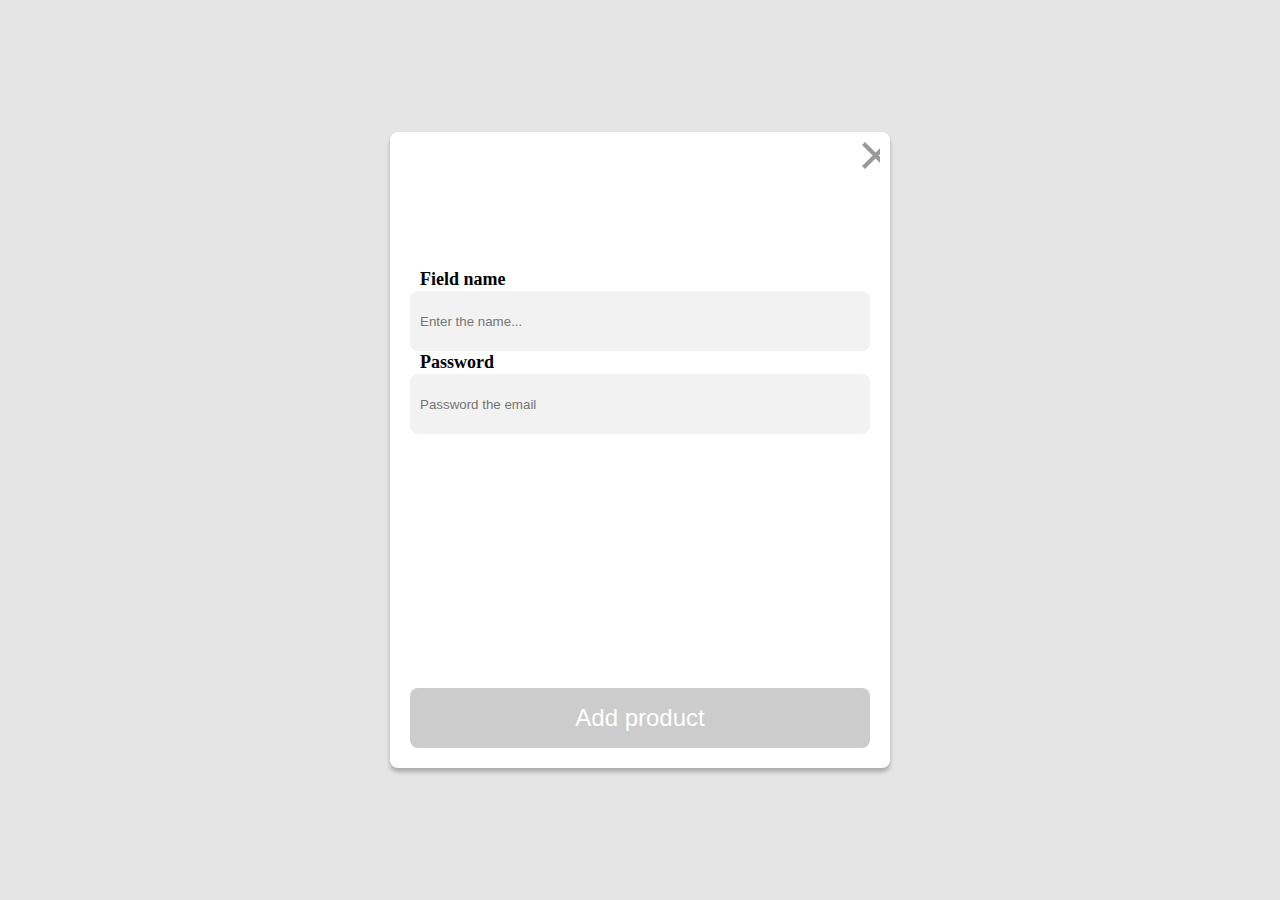
<file: index.html>
<!DOCTYPE html>
<html lang="en">
<head>
    <meta charset="UTF-8">
    <meta http-equiv="X-UA-Compatible" content="IE=edge">
    <meta name="viewport" content="width=device-width, initial-scale=1.0">
    <title>Document</title>
    <link rel="stylesheet" href="./style.css">
</head>
<body>
    <div class="big">
        

        <div class="small" id="small">
            <div id="vector">
                
            </div>
            <div class="small-div">
            <label for=""><span>Field name</span> <br> 
                <input id="input1" type="text" placeholder="Enter the name..." onclick="" name="" id="">
            </label>
            <label for=""><span>Password</span> <br>
                <input id="input2" type="password" placeholder="Password the email" name="" id="">
            </label>
            </div>
            <button id="buton">Add product</button>
        </div>
        


    </div>
    
    <script src="./script.js"></script>
</body>
</html>
</file>
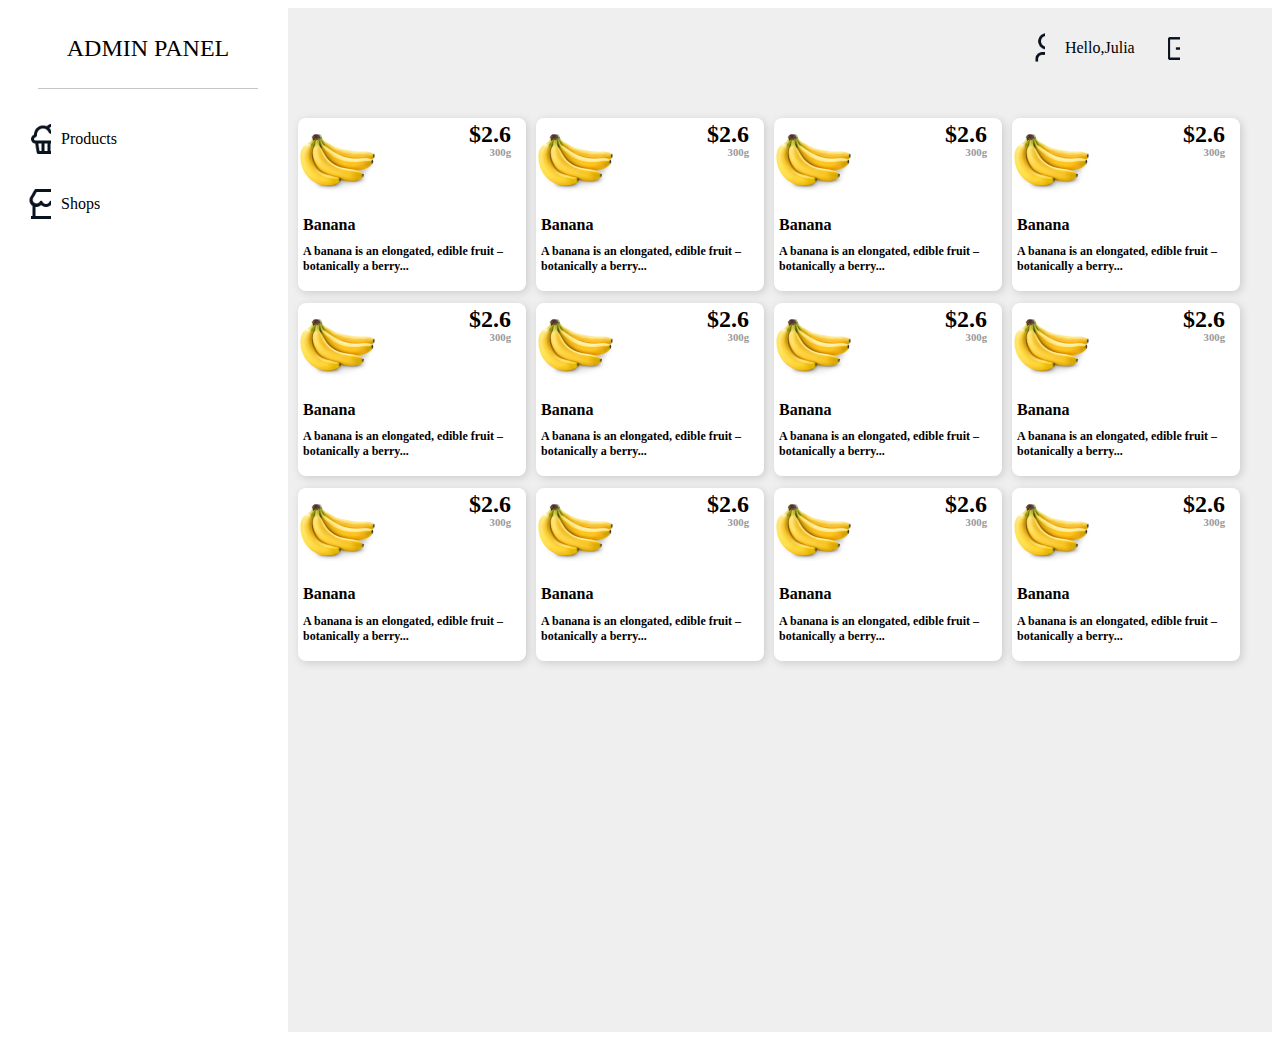
<file: admin.html>
<!DOCTYPE html>
<html lang="en">
<head>
    <meta charset="UTF-8">
    <meta http-equiv="X-UA-Compatible" content="IE=edge">
    <meta name="viewport" content="width=device-width, initial-scale=1.0">
    <title>Admin ponel</title>
    <link rel="stylesheet" href="./admin.css">
    
</head>
<body>
    <div class="admin-div">

        <div class="admin-left">
            <div class="admin-left1"><span>ADMIN PANEL</span></div>
            <div class="admin-left2" id="product">
                <div class="admin-left2-img"></div>
               
                <span>Products</span></div>
            <div class="admin-left3" id="shops">
                <div class="admin-left3-img"></div>
                
                <span>Shops</span></div>
        </div>
        <div class="admin-right">
            <div class="admin-top">
                <div class="admin-top-div">
                    
                    <div class="admin-top-img"></div>
                    <span id="span">Hello,Julia</span>
                    <div id="images" class="admin-top-img2"></div>
                    
                </div>
            </div>
            <div class="admin-bottom" >
                <div id="admin">

                </div>
                <div id="admin1">

                </div>
            </div>
        </div>

    </div>
    <script src="admin.js"></script>
</body>
</html>
</file>
<file: style.css>
*{
    margin: 0;
    padding: 0;
    list-style: none;
    text-decoration: none;
    box-sizing: border-box;
}
.big{
    width: 100%;
    height: 100vh;
    background-color: #e5e5e5;
    display: flex;
    align-items: center;
    justify-content: center;
    
  
}
#vector{
    width: 1.4vw;
    height: 3vh;
    position: absolute;
    right: 10px;
    top: 10px;
    cursor: pointer;
    background-image: url("Vector.png");
    background-size: cover;
}

.small{
    width: 500px;
    height: 636px;
    background-color: #fff;
    box-shadow: 0px 4px 4px rgba(0, 0, 0, 0.25);
    border-radius: 8px;
    display: flex;
    flex-direction: column;
    justify-content: space-between;
    align-items: center;
    position: relative;
}
.small-div{
    width: 100%;
    height: 50%;
    display: flex;
    flex-direction: column;
    align-items: center;
    justify-content: center;
    margin-top: 60px;
}
.small-div:first-child label{

    margin-bottom: 60px;

}
.small-div span{
    font-family: Noah;
    font-size: 18px;
    font-weight: 700;
    line-height: 23px;
    margin-left: 10px;
}

.small-div :is(input){
    width: 460px;
    height: 60px;
    border: 0;
    background: #F2F2F2;
    box-sizing: border-box;
    border-radius: 8px;
    padding-left: 10px;
}
.small button{
    width: 460px;
    height: 60px;
    background: #CCCCCC;
    border-radius: 8px;
    border: 0;
    margin-bottom: 20px;
    transition: 0.3s;
    color: #fff;
    font-size: 24px;
    

}
.small button:hover {
    background: #FC9208;
    transition: 0.5s;
}
</file>
<file: admin.css>
/* admin panel start **********************************************/
.admin-div{
    width: 100%;
    height: 1024px;
    background-color: grey;
    display: flex;
    justify-content: center;
}
/* admin-left satrt */
.admin-left{
    width: 280px;
    height: 1024px;
    background-color: #ffffff;
    display: flex;
    flex-direction: column;
    align-items: center;
}

.admin-left1 {
    width: 220px;
    height: 80px;
    border-bottom: 1px solid #c4c4c4;
    display: flex;
    justify-content: center;
    align-items: center;
    font-size: 24px;
    
}
.admin-left2 {
   width: 280px;
   height: 60px;
   display: flex;
   align-items: center;
   position: relative;
   margin-top: 20px;
   margin-bottom: 5px;
   cursor: pointer;
}
.admin-left2  ::after{
    content: "";
    position: absolute;
    width: 0px;
    height: 100%;
    background-color: #05b1c4;
    left: 0;
    top: 0;
    border-top-right-radius: 5px;
    border-bottom-right-radius: 5px;
    transition: .2s;

    
}
.admin-left2:hover.admin-left2 ::after{
    width: 8px;
}
.admin-left2-img{
    width: 1.8vw;
    height: 4vh;
    margin-left: 20px;
    margin-right: 10px;
    background-image: url(./Group.png);
    background-size: cover;
    
}
.admin-left3 {
   width: 280px;
   height: 60px;
   display: flex;
   align-items: center;
   position: relative;
   cursor: pointer;
}
.admin-left3  ::after{
    content: "";
    position: absolute;
    width: 0px;
    height: 100%;
    background-color: #05b1c4;
    left: 0;
    top: 0;
    border-top-right-radius: 5px;
    border-bottom-right-radius: 5px;
    transition: .2s;

    
}
.admin-left3:hover.admin-left3 ::after{
    width: 8px;
}
.admin-left3-img{
    width: 1.8vw;
    height: 4vh;
    margin-left: 20px;
    margin-right: 10px;
    background-image: url(./Group1.png);
    background-size: cover;
}
/* admin-left end */

/* admin right start ***************************************************************/
 /* admin top start **************/
.admin-right{
    width: 1000px;
    height: 1024px;
    background-color: #efefef;
}
.admin-top{
    width: 100%;
    height: 100px;
    display: flex;
    justify-content: flex-end;
}
.admin-top-div{
    width: 35%;
    height: 80%;
    display: flex;
    justify-content: center;
    align-items: center;
}
.admin-top-img {
    width: 2vw;
    height: 6vh;
    background-image: url(./Group11.png);
    background-size: cover;
   
}
.admin-top-div span{
    margin: 0 20px;
}
.admin-top-img2{
    width: 2vw;
    height: 5vh;
    background-image: url(./Group3.png);
    background-size: cover;
}
/* admin top end ****************************************/

/* admin bottom satrt ***************************/

.admin-bottom{
    width: 100%;
    height: 924px;
    display: flex;
    flex-wrap: wrap;    
    justify-content: center;
}

.admin-small{
    width: 228px;
    height: 173px;
    
    background: #FFFFFF;
    box-shadow: 2px 2px 8px rgba(0, 0, 0, 0.15);
    border-radius: 8px;
    margin-left: 10px;
    margin-top: 10px;
}
.small-top{
    width: 100%;
    height: 50%;
    display: flex;
    align-items: center;
    position: relative;
    
}
.small-img{
    width: 80px;    
    height: 80px;
}
.small-left{
    width: 80px;
    height: 80px;
    position: absolute;
    right: 10px;
}
.small-h2{
    position: absolute;
    right: 5px;
    top: -20px;
    

}
.small-h6{
    position: absolute;
    right: 5px;
    top: 0px;
    color: #999999;
    

}
.small-bottom{
    width: 100%;
    height: 35%;
    position: relative;
    margin-top: 10px;
    padding-left: 5px;
}
.small-bottom h4{
    position: absolute;
    top: -20px;
    
}
.small-bottom h6{
    position: absolute;
    font-size: 12px;
    top: 2px;
}

#admin{
    width: 100%;
    height: 60%;
    display: flex;
    flex-wrap: wrap;
    
}
#admin1{
    width: 100%;
    height: 40%;
    display: none;
    flex-wrap: wrap;
    
}
/* admin bottom end ******************/
/* admin right end ***************************************************************/


/* admin panel end **********************************************/
</file>
